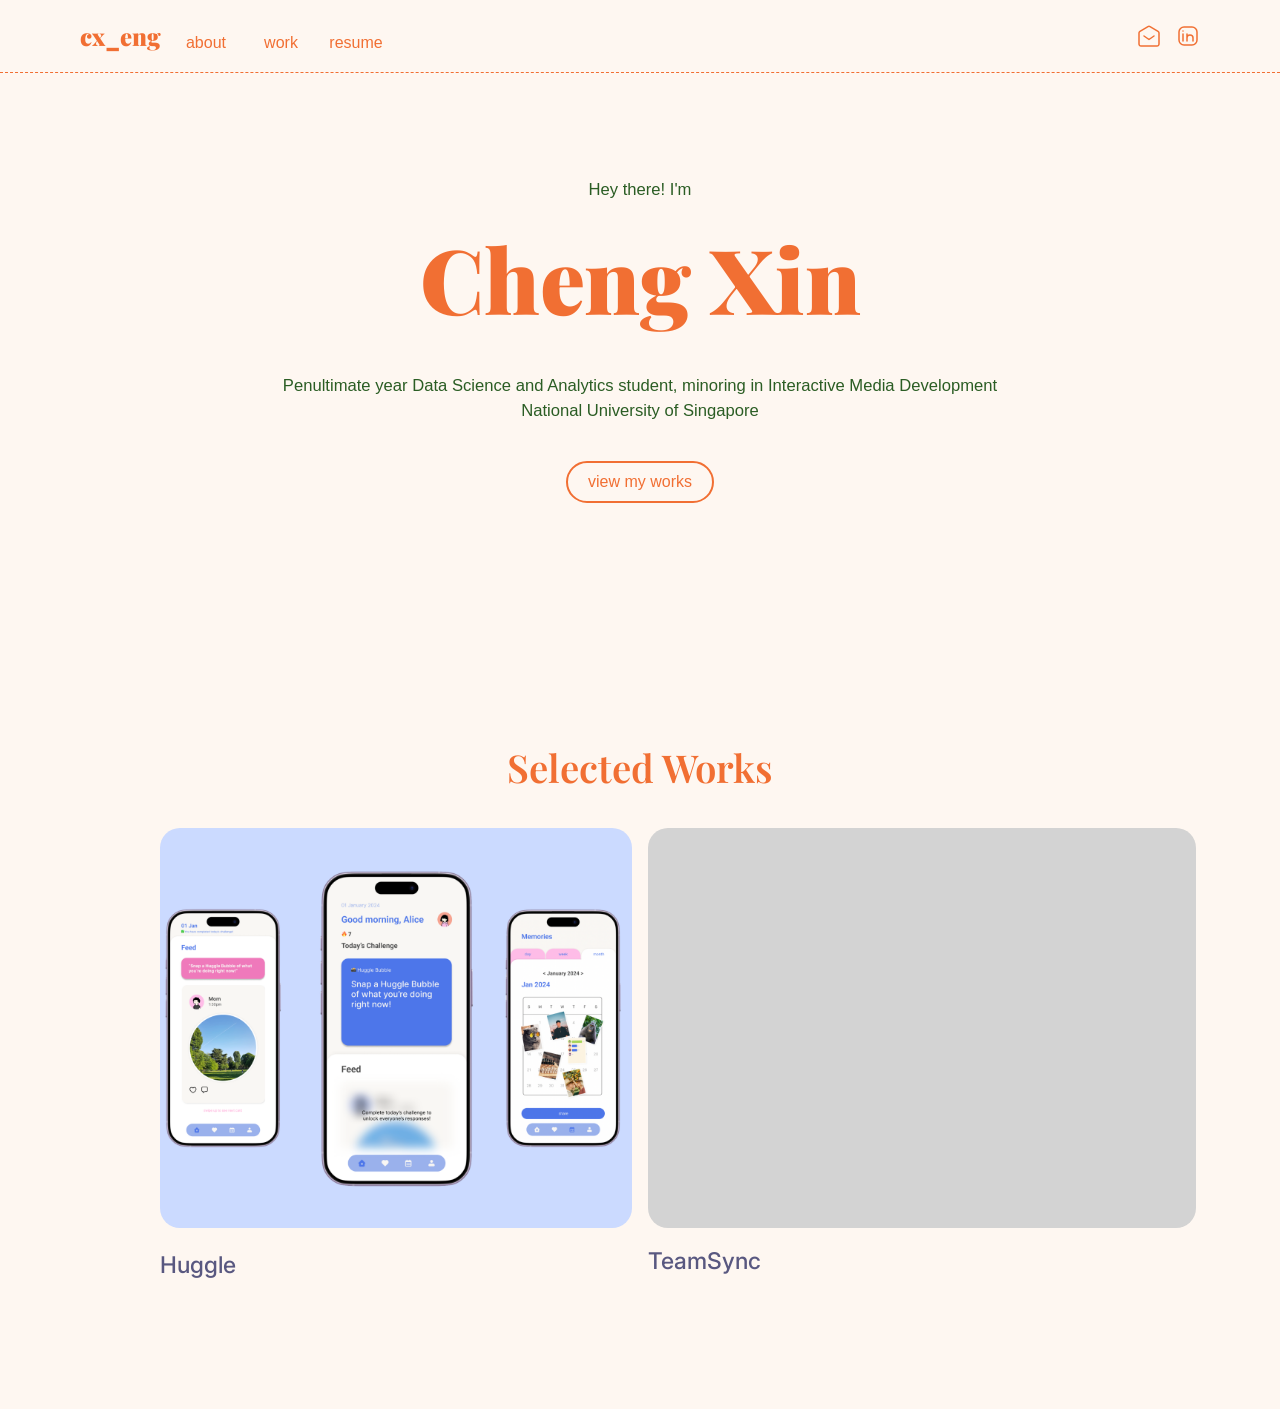
<file: index.html>
<!DOCTYPE html>
<html>
<head>
  	<meta charset="utf-8">
  	<meta name="viewport" content="initial-scale=1, width=device-width">
  	
  	<link rel="stylesheet"  href="./style.css" />
  	<link rel="stylesheet" href="https://fonts.googleapis.com/css2?family=Inter:wght@400;500&display=swap" />
  	<link rel="stylesheet" href="https://fonts.googleapis.com/css2?family=Playfair Display:wght@600;900&display=swap" />
    <title>Cheng Xin's Portfolio</title>
  	
</head>
<body>
    <div class="navbar">
        <a href="/index.html" class="logo">cx_eng</a>
        <a href="./about.html" class="navtext">about</a>
        <a href="./works.html" class="navtext">work</a>
        <a href="https://drive.google.com/drive/folders/1Pe82P2ebBcMEPb767r0lgufZ9nrE07On?usp=drive_link" target='_blank' class="navtext">resume</a>
        <p></p>
        <a href="mailto:e1303013@u.nus.edu" target='_blank'>
            <img src="./assets/mail-open.svg" alt="mail" class="navicons"></img>
        </a>
        <a href="https://www.linkedin.com/in/cheng-xin-eng-74667725a" target='_blank'>
            <img src="./assets/linkedin.svg" alt="linkedin" class="navicons"></img>
        </a>
    </div>

    <div class="container" id = "intro">
        <p class="body1">Hey there! I'm</p>
        <h1 class="name">Cheng Xin</h1>
        <p class="body1">
            Penultimate year Data Science and Analytics student, minoring in Interactive Media Development<br>
            National University of Singapore
        </p>
        <a href="#selected-works" class="button">view my works</a>
    </div>

    <div class="container"  id = "selected-works">
        <h1>Selected Works</h2>
        <div class="container grid">
            <a class="grid-item" href="https://tsix.notion.site/Huggle-1f87ba37b45f801c9ac6d067639cd019?source=copy_link" target="_blank">
                <img class= "cover-img" src="./assets/huggle-cover.png" alt="huggle cover"></img>
                <h2>Huggle</h2>
            </a>
            <a class="grid-item" href="./teamsync.html">
                <div class="cover-img">
                    
                </div>
                <h2>TeamSync</h2>
            </a>  
        </div>
    </div>
    
</body>
</html>
</file>
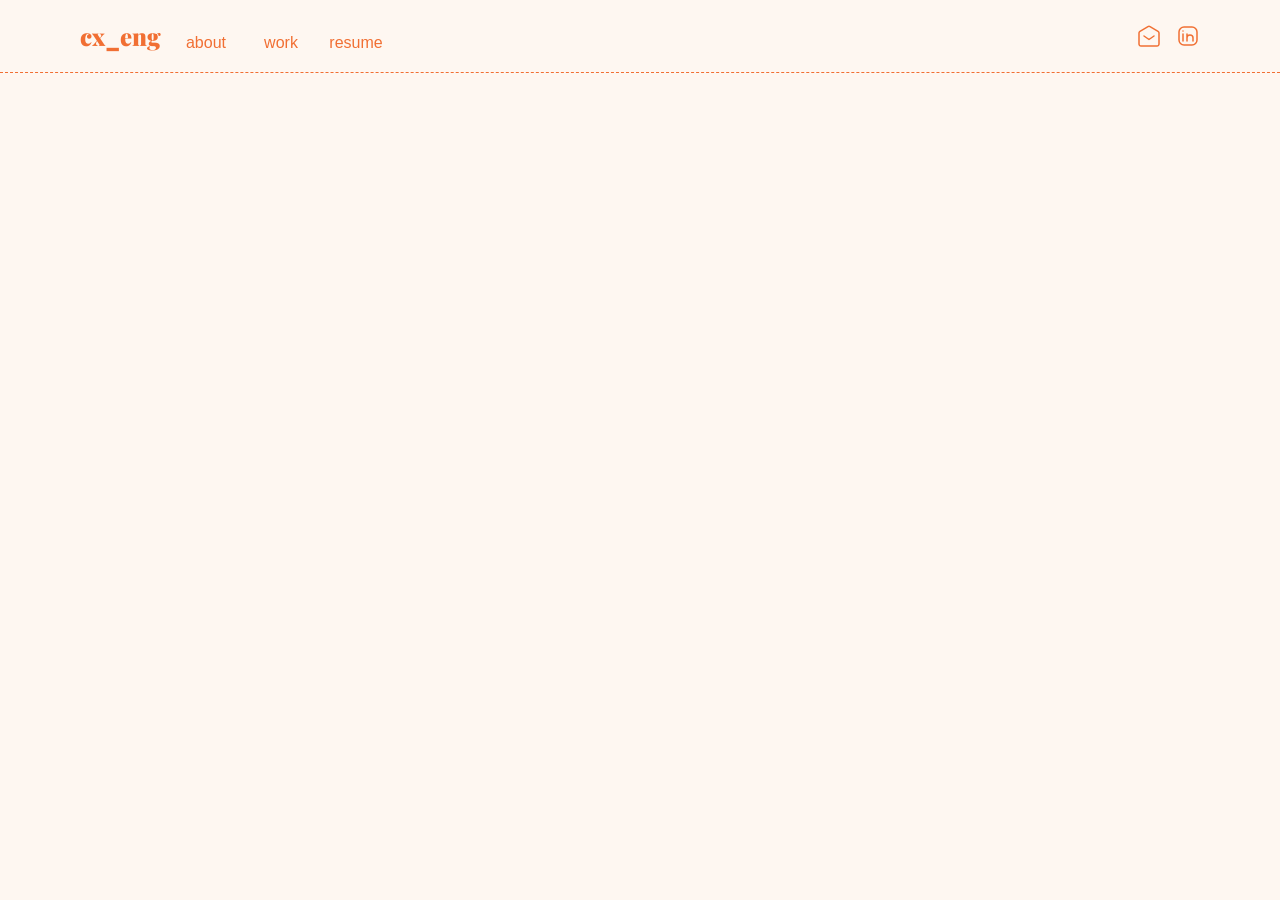
<file: about.html>
<!DOCTYPE html>
<html>
<head>
  	<meta charset="utf-8">
  	<meta name="viewport" content="initial-scale=1, width=device-width">
  	
  	<link rel="stylesheet"  href="./style.css" />
  	<link rel="stylesheet" href="https://fonts.googleapis.com/css2?family=Inter:wght@400;500&display=swap" />
  	<link rel="stylesheet" href="https://fonts.googleapis.com/css2?family=Playfair Display:wght@600;900&display=swap" />
  	<title>About</title>
  	
  	
</head>
<body>
    <div class="navbar">
        <a href="/" class="logo">cx_eng</a>
        <a href="./about.html" class="navtext">about</a>
        <a href="./works.html" class="navtext">work</a>
        <a href="https://drive.google.com/drive/folders/1Pe82P2ebBcMEPb767r0lgufZ9nrE07On?usp=drive_link" target='_blank' class="navtext">resume</a>
        <p></p>
        <a href="mailto:e1303013@u.nus.edu" target='_blank'>
            <img src="./assets/mail-open.svg" alt="mail" class="navicons"></img>
        </a>
        <a href="https://www.linkedin.com/in/cheng-xin-eng-74667725a" target='_blank'>
            <img src="./assets/linkedin.svg" alt="linkedin" class="navicons"></img>
        </a>
    </div>

    
</body>
</html>
</file>
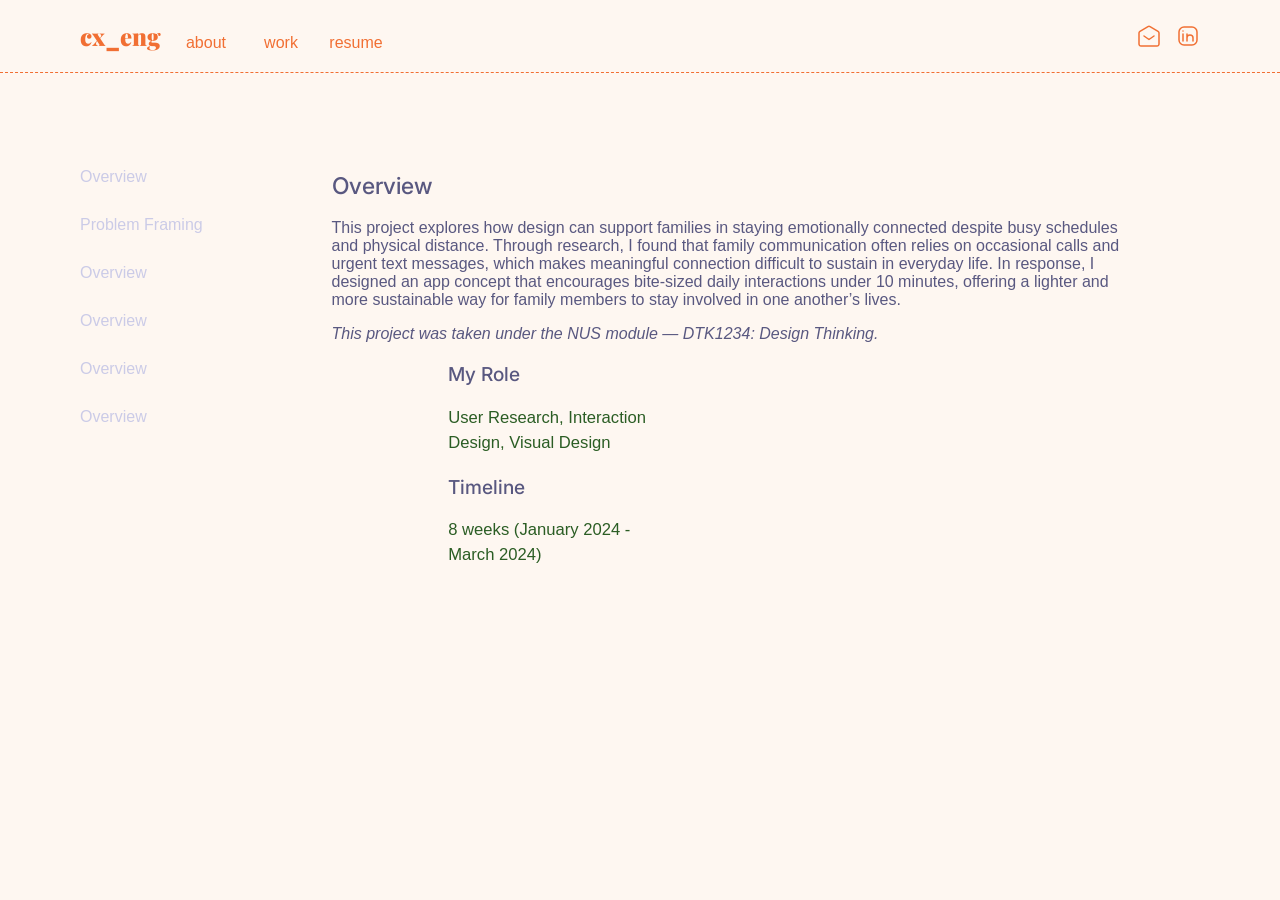
<file: huggle.html>
<!DOCTYPE html>
<html>
<head>
  	<meta charset="utf-8">
  	<meta name="viewport" content="initial-scale=1, width=device-width">
  	
  	<link rel="stylesheet"  href="./style.css" />
  	<link rel="stylesheet" href="https://fonts.googleapis.com/css2?family=Inter:wght@400;500&display=swap" />
  	<link rel="stylesheet" href="https://fonts.googleapis.com/css2?family=Playfair Display:wght@600;900&display=swap" />
  	<title>Huggle</title>
  	
  	
</head>
<body>
    <div class="navbar">
        <a href="/" class="logo">cx_eng</a>
        <a href="./about.html" class="navtext">about</a>
        <a href="./works.html" class="navtext">work</a>
        <a href="https://drive.google.com/drive/folders/1Pe82P2ebBcMEPb767r0lgufZ9nrE07On?usp=drive_link" target='_blank' class="navtext">resume</a>
        <p></p>
        <a href="mailto:e1303013@u.nus.edu" target='_blank'>
            <img src="./assets/mail-open.svg" alt="mail" class="navicons"></img>
        </a>
        <a href="https://www.linkedin.com/in/cheng-xin-eng-74667725a" target='_blank'>
            <img src="./assets/linkedin.svg" alt="linkedin" class="navicons"></img>
        </a>
    </div>
    <div class="sidenav">
        <a class="sidenav-text" href="#overview">Overview</a><br>
        <a class="sidenav-text" href="#problem-framing">Problem Framing</a><br>
        <a class="sidenav-text" href="#overview">Overview</a><br>
        <a class="sidenav-text" href="#overview">Overview</a><br>
        <a class="sidenav-text" href="#overview">Overview</a><br>
        <a class="sidenav-text" href="#overview">Overview</a><br>
    </div>
    <div class="content">
        <div>
            <h2>Overview</h2>
                <p class="">
                    This project explores how design can support families in staying emotionally connected despite busy schedules and physical distance. Through research, I found that family communication often relies on occasional calls and urgent text messages, which makes meaningful connection difficult to sustain in everyday life. In response, I designed an app concept that encourages bite-sized daily interactions under 10 minutes, offering a lighter and more sustainable way for family members to stay involved in one another’s lives.
                </p>
                <p class="caption">
                    This project was taken under the NUS module — DTK1234: Design Thinking.
                </p>

                <div class="columns-list">
                    <div class="column">
                        <h3>My Role</h3>
                        <p class="description">
                            User Research, Interaction Design, Visual Design
                        </p>
                    </div>
                    <div class="column">
                        <h3>Timeline</h3>
                        <p class="description">
                            8 weeks (January 2024 - March 2024)
                        </p>
                    </div>
                </div>
                
        </div>
    </div>
</body>
</html>
</file>
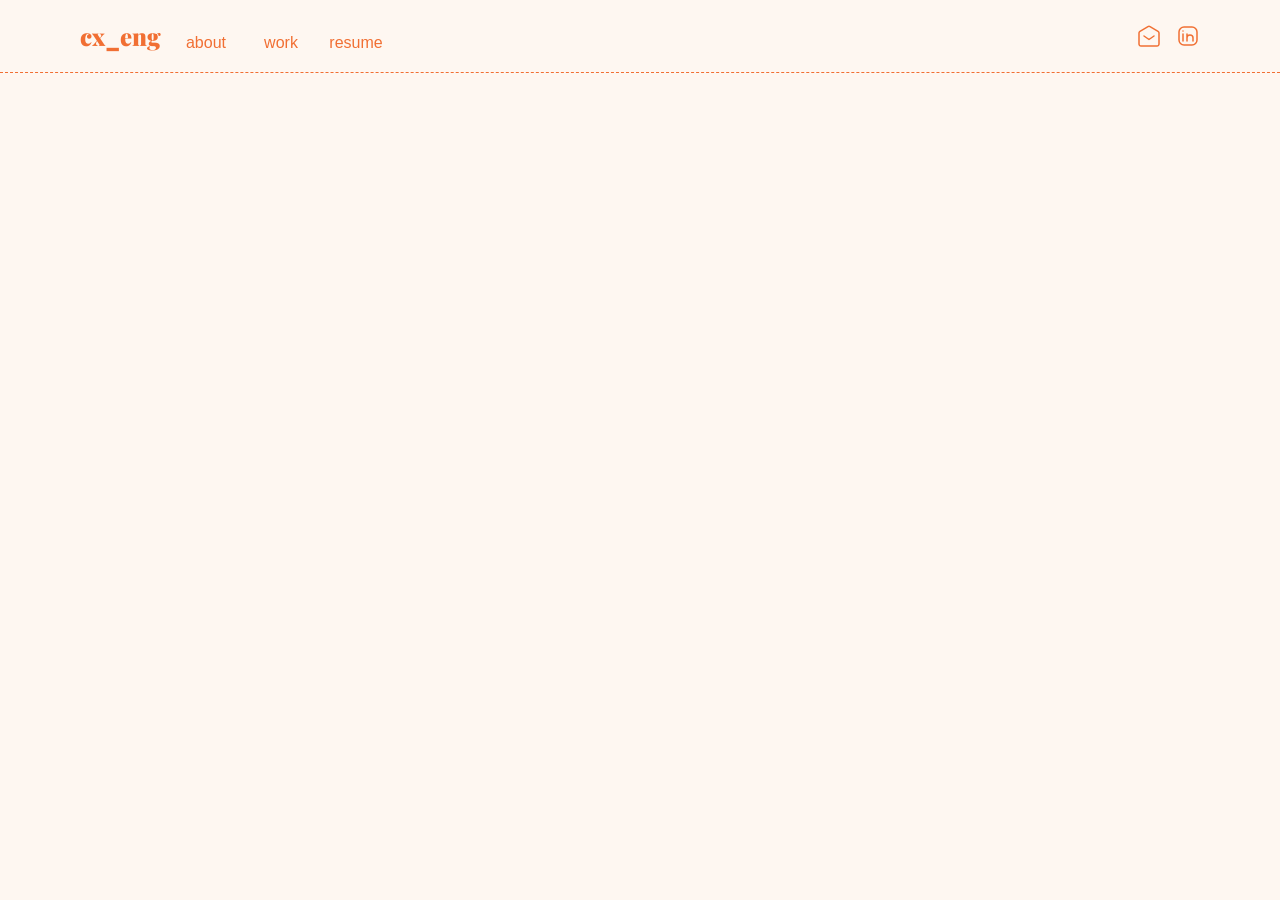
<file: teamsync.html>
<!DOCTYPE html>
<html>
<head>
  	<meta charset="utf-8">
  	<meta name="viewport" content="initial-scale=1, width=device-width">
  	
  	<link rel="stylesheet"  href="./style.css" />
  	<link rel="stylesheet" href="https://fonts.googleapis.com/css2?family=Inter:wght@400;500&display=swap" />
  	<link rel="stylesheet" href="https://fonts.googleapis.com/css2?family=Playfair Display:wght@600;900&display=swap" />
  	
  	
  	
</head>
<body>
    <div class="navbar">
        <a href="/" class="logo">cx_eng</a>
        <a href="./about.html" class="navtext">about</a>
        <a href="./works.html" class="navtext">work</a>
        <a href="https://drive.google.com/drive/folders/1Pe82P2ebBcMEPb767r0lgufZ9nrE07On?usp=drive_link" target='_blank' class="navtext">resume</a>
        <p></p>
        <a href="mailto:e1303013@u.nus.edu" target='_blank'>
            <img src="./assets/mail-open.svg" alt="mail" class="navicons"></img>
        </a>
        <a href="https://www.linkedin.com/in/cheng-xin-eng-74667725a" target='_blank'>
            <img src="./assets/linkedin.svg" alt="linkedin" class="navicons"></img>
        </a>
    </div>
</body>
</html>
</file>
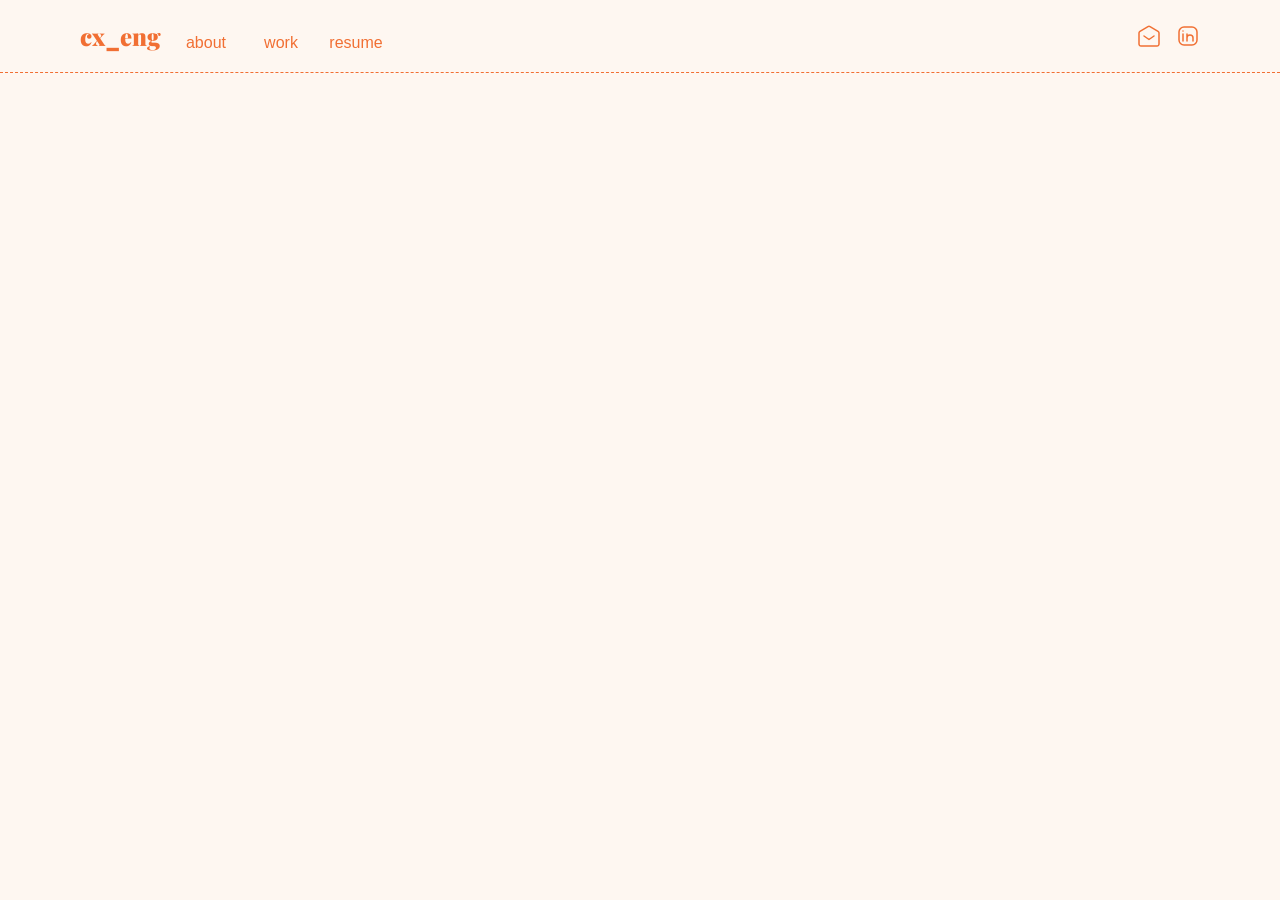
<file: works.html>
<!DOCTYPE html>
<html>
<head>
  	<meta charset="utf-8">
  	<meta name="viewport" content="initial-scale=1, width=device-width">
  	
  	<link rel="stylesheet"  href="./style.css" />
  	<link rel="stylesheet" href="https://fonts.googleapis.com/css2?family=Inter:wght@400;500&display=swap" />
  	<link rel="stylesheet" href="https://fonts.googleapis.com/css2?family=Playfair Display:wght@600;900&display=swap" />
  	
  	
  	
</head>
<body>
    <div class="navbar">
        <a href="/" class="logo">cx_eng</a>
        <a href="./about.html" class="navtext">about</a>
        <a href="./works.html" class="navtext">work</a>
        <a href="https://drive.google.com/drive/folders/1Pe82P2ebBcMEPb767r0lgufZ9nrE07On?usp=drive_link" target='_blank' class="navtext">resume</a>
        <p></p>
        <a href="mailto:e1303013@u.nus.edu" target='_blank'>
            <img src="./assets/mail-open.svg" alt="mail" class="navicons"></img>
        </a>
        <a href="https://www.linkedin.com/in/cheng-xin-eng-74667725a" target='_blank'>
            <img src="./assets/linkedin.svg" alt="linkedin" class="navicons"></img>
        </a>
    </div>

    
</body>
</html>
</file>
<file: style.css>
html {
    scroll-behavior: smooth;
    scroll-padding: min(16px, 3%);
}

body {
  	margin: 0;
  	line-height: normal;
    background-color: #FEF7F1;
    font-family: Arial, Helvetica, sans-serif;
    font-weight: 100;
    color: #595880;
}

div {
    padding-left: min(80px, 8%);
    padding-right: min(80px, 8%);
    height: auto;
}

a {
    text-decoration: none;
    color: #f16f33;
}

h1 {
    position: relative;
    font-size: clamp(1.8rem, 3vw, 5rem);
    font-weight: 600;
    font-family: 'Playfair Display';
    color: #f16f33;
    text-align: center;
}

h2 {
    position: relative;
    font-size: clamp(1.2rem, 1.8vw, 3rem);
    font-weight: 500;
    font-family: Inter;
    color: #595880;
}

h3 {
    position: relative;
    font-size: clamp(1.2rem, 1.5vw, 3rem);
    font-weight: 500;
    font-family: Inter;
    color: #595880;
}

.caption {
    color:#595880;
    font-style: italic;
}

.description {
    color: #2B5D24;
    font-size: clamp(1rem, 1.3vw, 3rem);
    line-height: 1.5;
}


.container {
    display: flex;
    flex-direction: column;
    box-sizing: border-box;
    width: 100%;
    height: 100%;
    overflow: hidden;
    margin: 20px 0px 20px 0px;
    padding: min(80px, 8%) min(80px, 8%) min(80px, 8%) min(80px, 8%);
    align-items: center;
    justify-items: center;
    vertical-align: middle;
    text-align: center;
}

.container.grid {
    margin: 0px 0px 0px 0px;
    display: grid;
    padding: min(10px, 5%) min(80px, 8%) min(10px, 5%) min(80px, 8%);
    align-items: center;
    text-align: left;
    grid-template-columns: repeat(auto-fit, minmax(250px, 1fr));
    gap: 1rem;

}

.grid-item {
    width: 100%;
    height: 100%;
    flex-direction: column;
    align-items: center;
    justify-content: center;
    text-align: left;
}

.column-list {
    display: flex;
    gap: 46px;
}

.column {
    width: 33.333333%;
    
}

.cover-img {
    width: 100%;
    height: 400px;
    border-radius: 20px;
    background-color: lightgray;
    object-fit: cover;
}

.grid-item:hover {
    transform: scale(1.015);
    transition: 0.3s;
}


.navbar {
    overflow: visible;
    display: grid;
    box-sizing: border-box;
    width: 100%;
    grid-template-columns: auto 60px 60px 60px 1fr auto auto;
    padding: min(20px, 5%) min(80px, 8%) min(20px, 5%) min(80px, 8%);
    align-content: start;
    column-gap: 15px;
    font-size: 16px;
    text-align: center;
    align-items: end;
    position: sticky;
    top: 0;
    z-index: 1000;
    background-color: #FEF7F1;
    border-bottom: #F16F33 1px dashed;

}

.sidenav {
    box-sizing: border-box;
    position: fixed;
    height: 100%;
    left: 0;
    width: 20%;
    margin-left: min(80px, 8%);
    padding: min(80px, 8%) 0 min(80px, 8%) 0;
    text-align: left;
}

@media (max-width: 768px) {
    .sidenav {
        display: none;
    }
}

.sidenav-text {
    font-size: 16px;
    font-weight: 0;
    color: #CBCBE7;
    line-height: 3;
}

.sidenav-text:hover {
    color: #A7A7EA;
    transform: scale(1.05);
    transition: 0.2s;
}

.layout {
  display: flex;
  min-height: 100vh;
  flex-direction: column;
}

.content {
    height: 100%;
    margin-left: 20%;
    margin-right: min(80px, 8%);
    padding: min(80px, 8%) 0 min(80px, 8%) 0;
    text-align: left;
}

.logo {
    position: relative;
    font-size: 24px;
    font-weight: 900;
    font-family: 'Playfair Display';
    color: #f16f33;
    text-align: center;
}

.logo:hover {
    transform: scale(1.05);
    transition: 0.2s;
}

.navtext {
    position: relative;
    font-size: 16px;
    font-weight: 500;
    text-align: center;
}

.navtext:hover {
    transform: scale(1.1);
    transition: 0.2s;
}

.navicons {
    width: auto;
    height: 24px;
    filter: invert(62%) sepia(88%) saturate(3204%) hue-rotate(339deg) brightness(97%) contrast(94%);
}

.navicons:hover{
    transform: scale(1.1);
    transition: 0.2s;
}


.name {
    position: relative;
    font-size: clamp(3rem, 7vw, 10rem);
    font-weight: 900;
    font-family: 'Playfair Display';
    color: #f16f33;
    text-align: center;
    margin: 10px 0px 32px 0px;
}

.body1 {
    margin-block-start: 5px;
    margin-block-end: 5px;
    position: relative;
    font-size: clamp(1rem, 1.3vw, 3rem);
    font-weight: 500;
    color: #2B5D24;
    line-height: 1.5;
}

.button {
    color: #f16f33;
    border: 2px solid #f16f33;
    border-radius: 25px;
    padding: 10px 20px 10px 20px;
    font-size: 16px;
    margin-top: 2em;
    margin-bottom: 2em;
}

.button:hover {
    background-color: #f16f33;
    color: white;
    transform: scale(1.02);
    transition: 0.3s;
}
</file>
